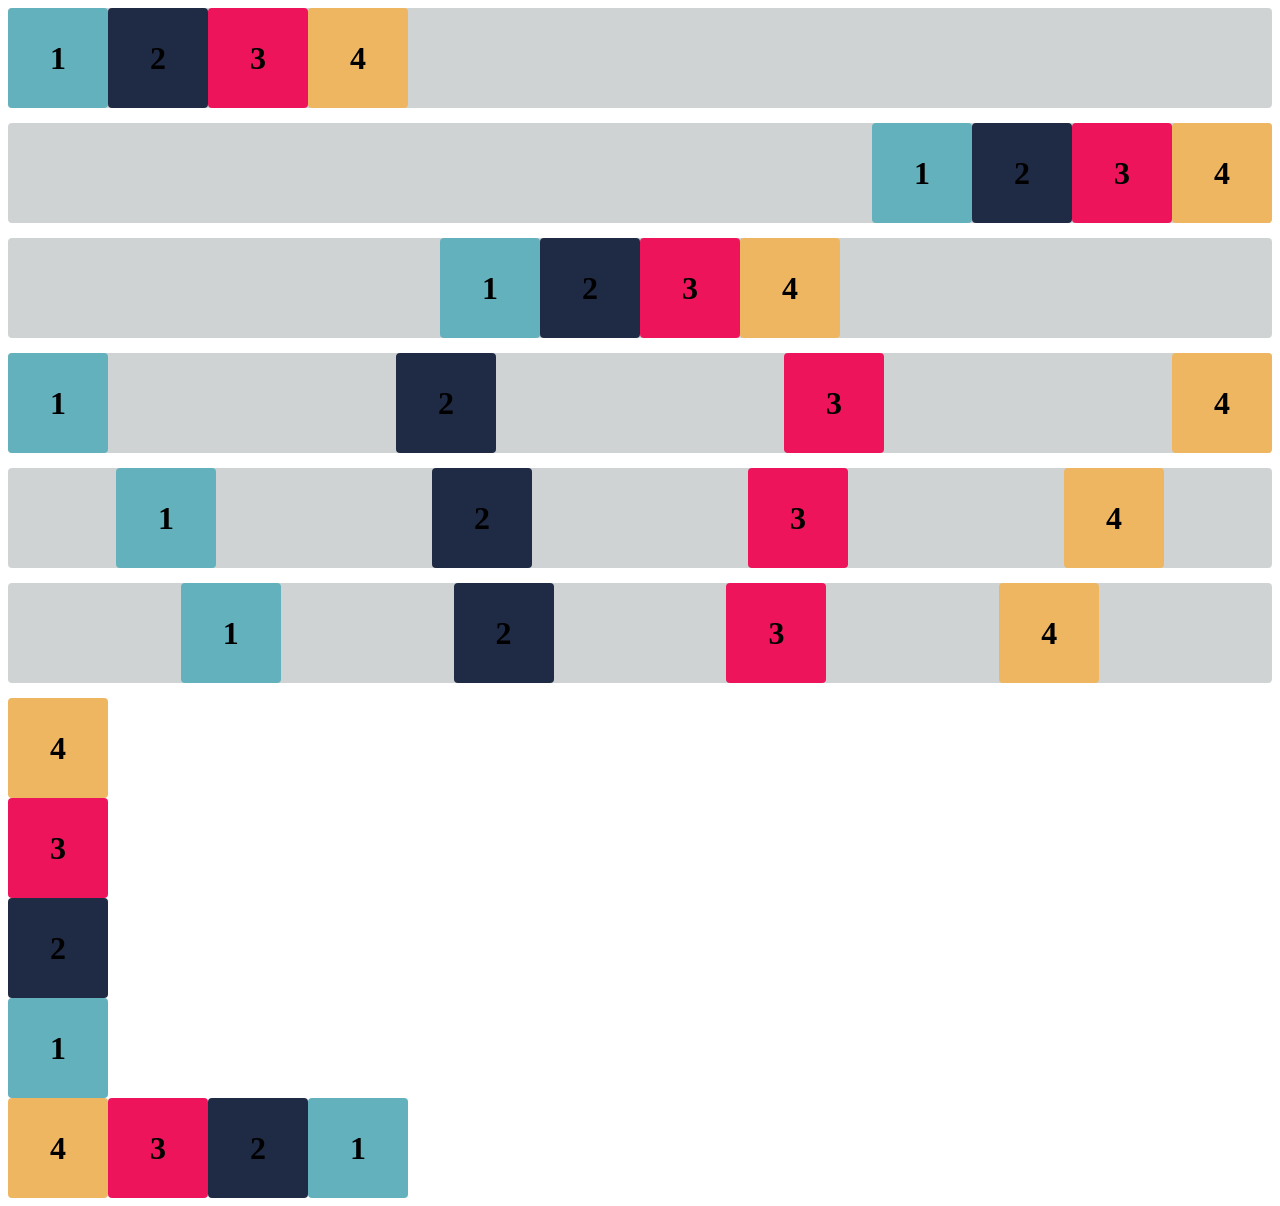
<file: ex3_flexbox_atividade02/index.html>
<!DOCTYPE html>
<html lang="en">

<head>
    <meta charset="UTF-8">
    <meta http-equiv="X-UA-Compatible" content="IE=edge">
    <meta name="viewport" content="width=device-width, initial-scale=1.0">
    <title>Flex-box</title>
    <link rel="stylesheet" href="estilo.css">
</head>

<body>

    <div class="base container1">
        <div class="flex-item box1"><h1>1</h1></div>
        <div class="flex-item box2"><h1>2</h1></div>
        <div class="flex-item box3"><h1>3</h1></div>
        <div class="flex-item box4"><h1>4</h1></div>
    </div>
    <div class="base container2">
        <div class="flex-item box1"><h1>1</h1></div>
        <div class="flex-item box2"><h1>2</h1></div>
        <div class="flex-item box3"><h1>3</h1></div>
        <div class="flex-item box4"><h1>4</h1></div>
    </div>
    <div class="base container3">
        <div class="flex-item box1"><h1>1</h1></div>
        <div class="flex-item box2"><h1>2</h1></div>
        <div class="flex-item box3"><h1>3</h1></div>
        <div class="flex-item box4"><h1>4</h1></div>
    </div>
    <div class="base container4">
        <div class="flex-item box1"><h1>1</h1></div>
        <div class="flex-item box2"><h1>2</h1></div>
        <div class="flex-item box3"><h1>3</h1></div>
        <div class="flex-item box4"><h1>4</h1></div>
    </div>
    <div class="base container5">
        <div class="flex-item box1"><h1>1</h1></div>
        <div class="flex-item box2"><h1>2</h1></div>
        <div class="flex-item box3"><h1>3</h1></div>
        <div class="flex-item box4"><h1>4</h1></div>
    </div>
    <div class="base container6">
        <div class="flex-item box1"><h1>1</h1></div>
        <div class="flex-item box2"><h1>2</h1></div>
        <div class="flex-item box3"><h1>3</h1></div>
        <div class="flex-item box4"><h1>4</h1></div>
    </div>
    <div class="container-exercicioB">
        <div class="flex-item box1"><h1>1</h1></div>
        <div class="flex-item box2"><h1>2</h1></div>
        <div class="flex-item box3"><h1>3</h1></div>
        <div class="flex-item box4"><h1>4</h1></div>
    </div>
    <div class="container-desafio">
        <div class="flex-item box1"><h1>1</h1></div>
        <div class="flex-item box2"><h1>2</h1></div>
        <div class="flex-item box3"><h1>3</h1></div>
        <div class="flex-item box4"><h1>4</h1></div>
    </div>

</body>

</html>
</file>
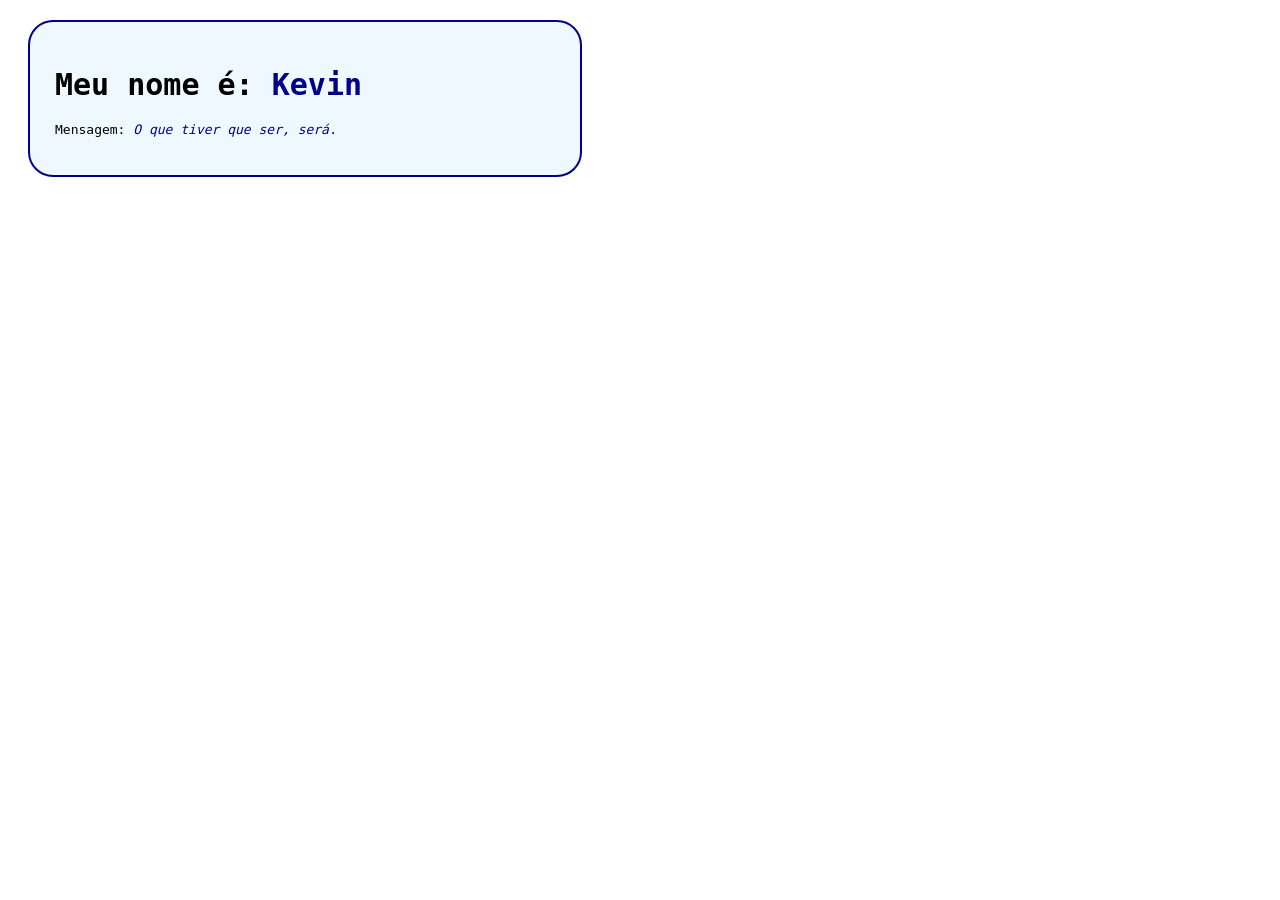
<file: ex1_tipos_de_css/pratica_css_outro_arquivo.html>
<!DOCTYPE html>
<html lang="en">

<head>
    <meta charset="UTF-8">
    <meta http-equiv="X-UA-Compatible" content="IE=edge">
    <meta name="viewport" content="width=device-width, initial-scale=1.0">
    <title>Aula CSS - 1</title>
    <link rel="stylesheet" href="style.css">
</head>

<body>

    <div class="card border">
        <div class="icone2 border"></div>

        <h1 class="text title">
            Meu nome é: <span class="main-color"> Kevin </span>
        </h1>

        <p class="text">
            Mensagem: <i class="main-color"> O que tiver que ser, será. </i>
        </p>
    </div>

</body>

</html>
</file>
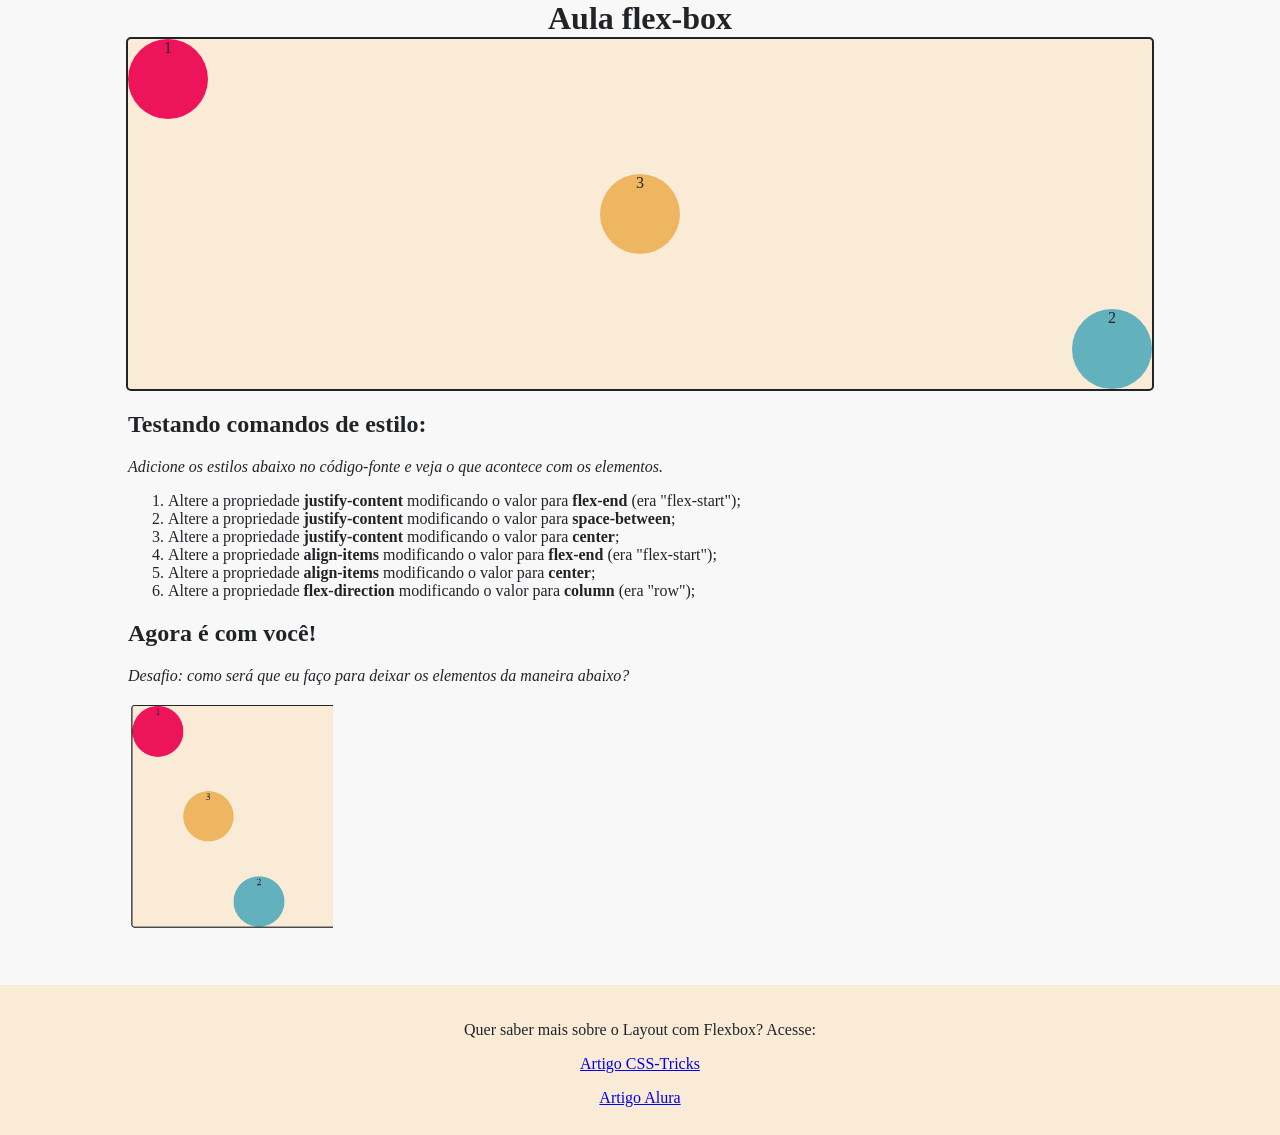
<file: ex2_flexbox_atividade_01/pratica_css_flex-box.html>
<!DOCTYPE html>
<html lang="en">
<head>
    <meta charset="UTF-8">
    <meta http-equiv="X-UA-Compatible" content="IE=edge">
    <meta name="viewport" content="width=device-width, initial-scale=1.0">
    <title>Aula CSS - 2</title>
    <link rel="stylesheet" href="style.css">
</head>
<body>
    <h1>Aula flex-box</h1>
    <div class="caixa pai">
        <div class="caixa filho cor1 vermelho">1</div>
        <div class="caixa filho cor2 amarelo">3</div>
        <div class="caixa filho cor3 azul">2</div>
    </div>

    <div class="instrucoes">
        <h2>Testando comandos de estilo:</h2>
        <p><em>Adicione os estilos abaixo no código-fonte e veja o que acontece com os elementos.</em></p>
        <ol>
            <li>
                Altere a propriedade <span><strong>justify-content</strong></span> modificando o valor para <span><strong>flex-end</strong></span> (era "flex-start");
            </li>
            <li>
                Altere a propriedade <span><strong>justify-content</strong></span> modificando o valor para <span><strong>space-between</strong></span>;
            </li>
            <li>
                Altere a propriedade <span><strong>justify-content</strong></span> modificando o valor para <span><strong>center</strong></span>;
            </li>
            <li>
                Altere a propriedade <span><strong>align-items</strong></span> modificando o valor para <span><strong>flex-end</strong></span>  (era "flex-start");
            </li>
            <li>
                Altere a propriedade <span><strong>align-items</strong></span> modificando o valor para <span><strong>center</strong></span>;
            </li>
            <li>
                Altere a propriedade <span><strong>flex-direction</strong></span> modificando o valor para <span><strong>column</strong></span> (era "row");
            </li>
        </ol>
        <h2>Agora é com você!</h2>
        <p><em>Desafio: como será que eu faço para deixar os elementos da maneira abaixo?</em></p>
        <p><img src="atividade-desafio.png" alt="imagem do desafio"></p>
        
    </div>
    <div class="footer">
        <p>Quer saber mais sobre o Layout com Flexbox? Acesse: </p>

        <p>
            <a href="https://css-tricks.com/snippets/css/a-guide-to-flexbox/">Artigo CSS-Tricks</a> </p>
        <p>
            <a href="https://www.alura.com.br/artigos/css-guia-do-flexbox?srsltid=AfmBOoqPsvlW82tLY-uoiTL9slZrjS_SuoYydlb82z3H0lDT4Y1jCXDu">Artigo Alura</a> </p>

    </div>
</body>
</html>
</file>
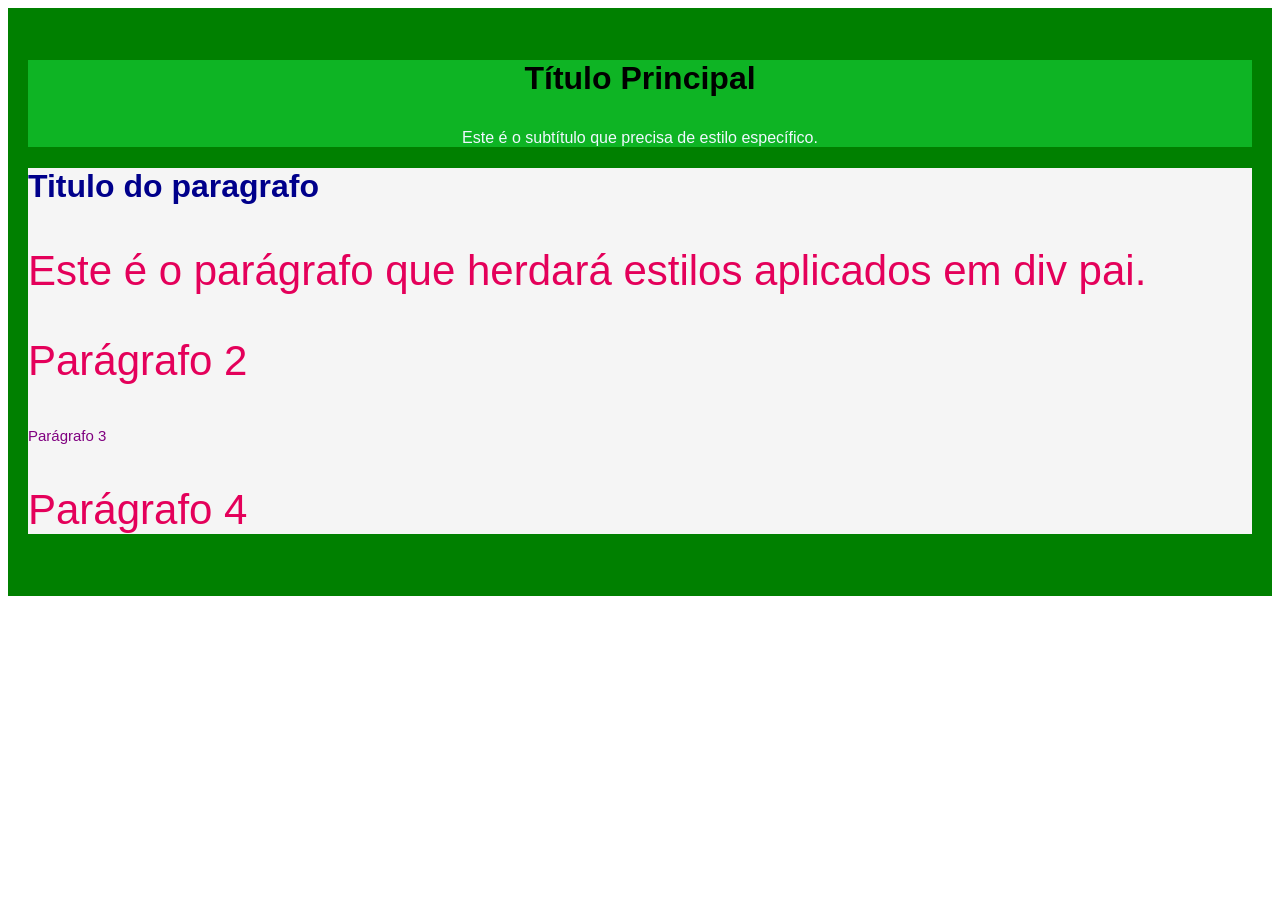
<file: ex4_css_classes_atividade01/exercicio_classe_css.html>
<!DOCTYPE html>
<html lang="en">
  <head>
    <meta charset="UTF-8" />
    <meta name="viewport" content="width=device-width, initial-scale=1.0" />
    <title>Exercício de CSS</title>
    <link rel="stylesheet" href="styles.css" />
  </head>

  <!-- NÃO ALTERE ESTE ARQUIVO, SOMENTE O ARQUIVO style.css -->

  <body>
    <div class="container">
      <div class="cabecalho">
        <p>Título Principal</p>
        <p>Este é o subtítulo que precisa de estilo específico.</p>
      </div>

      <div class="conteudo">
        <h1>Titulo do paragrafo</h1>
        <p>Este é o parágrafo que herdará estilos aplicados em div pai.</p>
        <p>Parágrafo 2</p>
        <p class="terceiro">Parágrafo 3</p>
        <p>Parágrafo 4</p>
      </div>
    </div>
  </body>
</html>
</file>
<file: ex3_flexbox_atividade02/estilo.css>
/*Ex 3 - 1SIS - RA 03261044 - Rodrigo Keiji Suguiura.*/

.flex-item {
    width: 100px;
    height: 100px;
    border-radius: 4px;
    display: flex;
    align-items: center;
}

.base {
    margin-bottom: 15px;
    background-color: #d0d3d4;
    border-radius: 4px;
}

.box1 {
    background-color: #63b1bc;
}

.box2 {
    background-color: #1f2a44;
}

.box3 {
    background-color: #ed145b;
}

.box4 {
    background-color: #efb661;
}

h1 {
    width: fit-content;
    margin: auto;
}

/* Insira o código abaixo */

/*A*/

.container1 {
    display: flex;
    justify-content: flex-start;

}

.container2 {
    display: flex;
    justify-content: flex-end;
    
}

.container3 {
    display: flex;
    justify-content: center;
   
}

.container4 {
    display: flex;
    justify-content: space-between;
    
}
.container5 {
    display: flex;
    justify-content: space-around;
    
}
.container6 {
    display: flex;
    justify-content: space-evenly;
    
}


/*B*/

.container-exercicioB {
    display: flex;
    flex-direction: column-reverse;

}

/*Desafio*/

.container-desafio {
    display: flex;
    flex-direction: row-reverse;
    justify-content: flex-end;

}
</file>
<file: ex1_tipos_de_css/style.css>
/*css externo*/
	
	.card{	
		width: 500px; 
		height: fit-content;
		background-color: aliceblue;
		border-radius: 25px;
		border: solid 2px darkblue;
		margin: 20px; 
		padding: 25px;		
	}
	
	.text{
		font-family: monospace;
	}

	.title{
		font-size: 30px;
	}

	.msg{
		font-size: 15px;
	}

	.main-color{
		color: darkblue
	}
</file>
<file: ex2_flexbox_atividade_01/style.css>
/*Ex 1 - 1SIS - RA 03261044 - Rodrigo Keiji Suguiura.*/

body {
    margin: 0;
    background-color: #f8f8f8;
    color: #212427
}

h1 {
    width: fit-content;
    margin: auto;
}

.caixa {
    border-radius: 5px;
}

.pai {
    width: 80%;
    height: 350px;
    margin: auto;
    background-color: antiquewhite;
    border: solid 2px #212427;

    display: flex;
    justify-content: space-between;
    flex-direction:column;
}

.vermelho {
    align-self: flex-start;
}

.amarelo {
    align-self: center;
}

.azul {
    align-self: flex-end;
} 

.filho {
    width: 80px;
    height: 80px;
    border-radius: 50px;
    text-align: center;
}

.cor1 {
    background-color: #ED145B;
}

.cor3 {
    background-color: #63B1BC;
}

.cor2 {
    background-color: #EFB661;
}

.instrucoes {
    width: 80%;
    margin: auto;
    text-align: left;
}

.footer {
    background-color: antiquewhite;
    height: 130px;
    margin-top: 50px;
    padding-top: 20px;
    text-align: center;
}

img {
    width: 20%;
}
</file>
<file: ex4_css_classes_atividade01/styles.css>
/* Siga as orientações no arquivo README para concluir o exercício */

/*Ex 4 - 1SIS - RA 03261044 - Rodrigo Keiji Suguiura.*/

.container {
    font-family: Arial, sans-serif;
    padding: 20px;
    background-color: green;
    color: darkblue;
}

.cabecalho {
    text-align: center;
    background-color: #0EB424;

}

.cabecalho p:first-child {
    font-weight: bold;
    font-size: 32px;
    color: black;

}

.cabecalho p:last-child {
    color: aliceblue;

}

.conteudo {
    background-color: whitesmoke;
    color: darkblue;

}

.conteudo p {
    font-size: 42px;
    color: #E4005A;

}

.conteudo p.terceiro {
    color: purple;
    font-size: 15px;

}

/*Tive que pesquisar para tentar fazer essa parte do desafio mais 2*/
@media (max-width: 480px) {
    .container {
        background-color: lightblue, #ADD8E6;

    }

}
</file>
